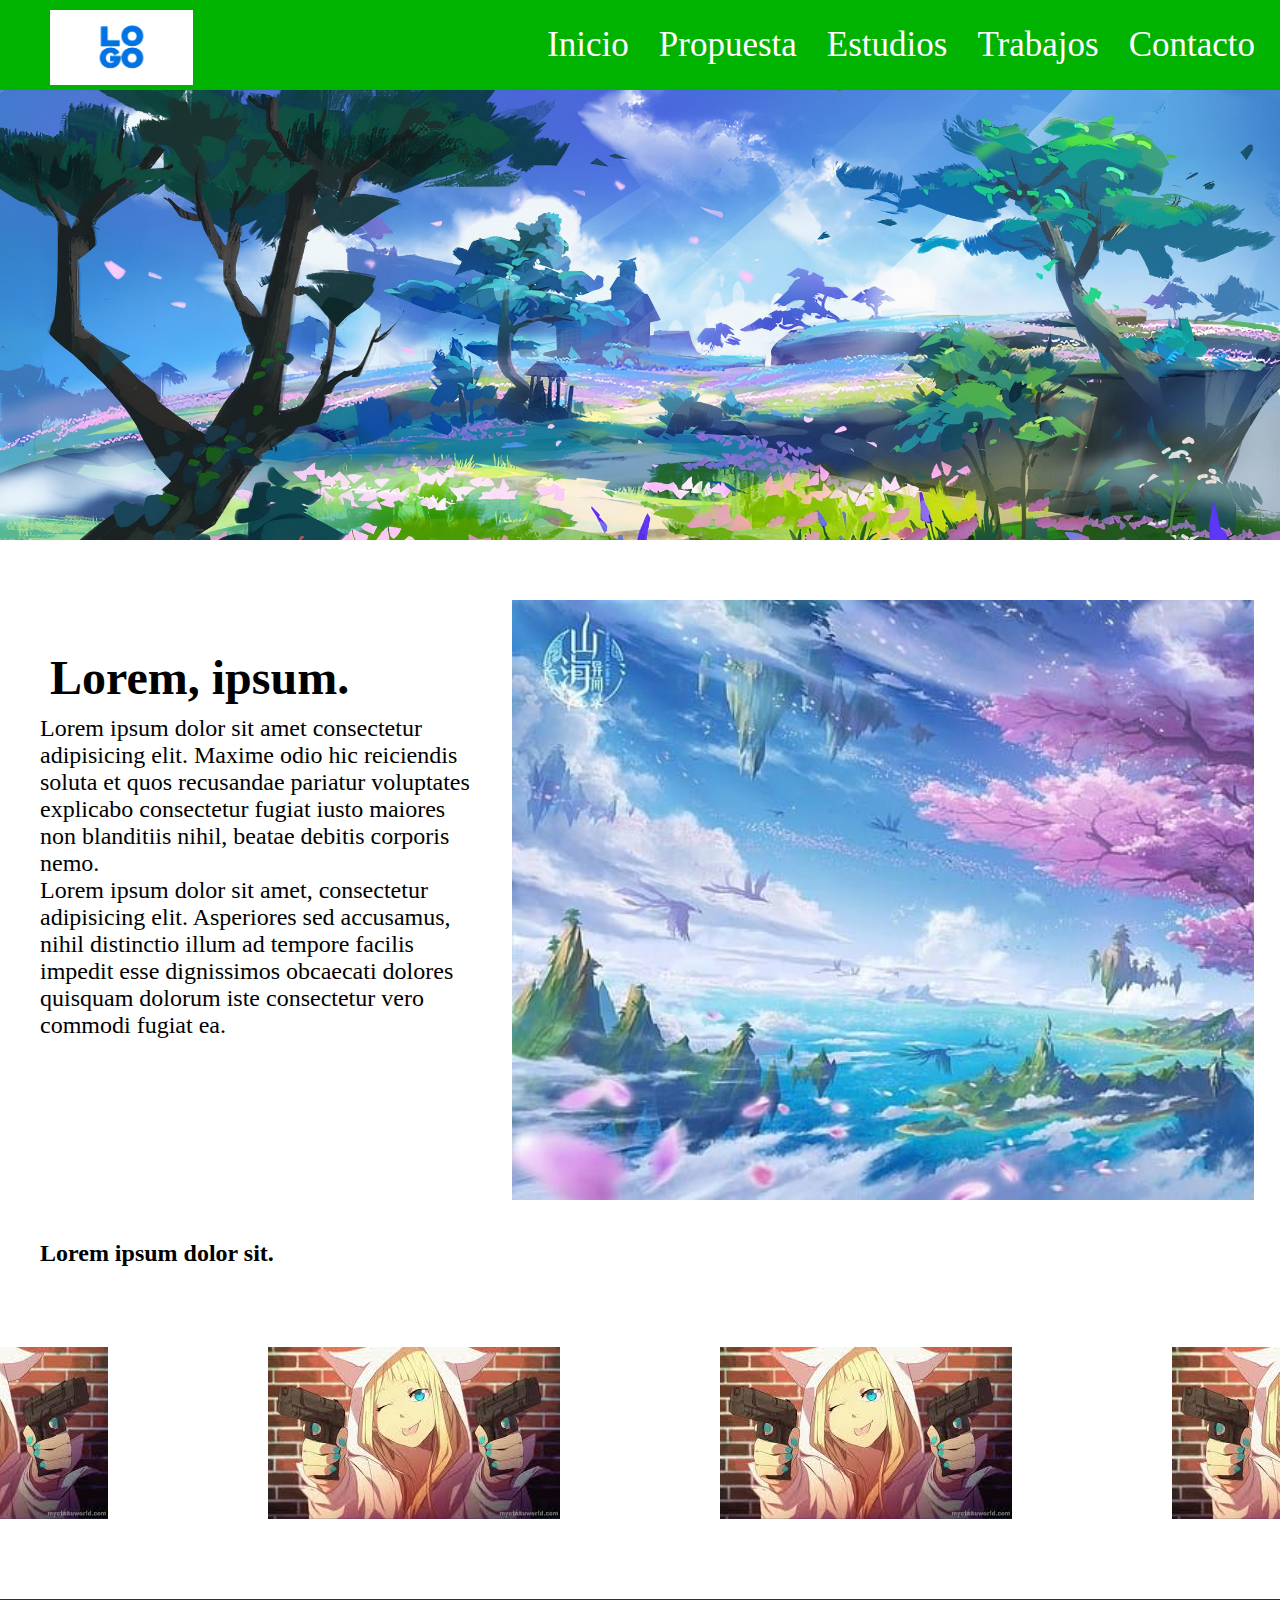
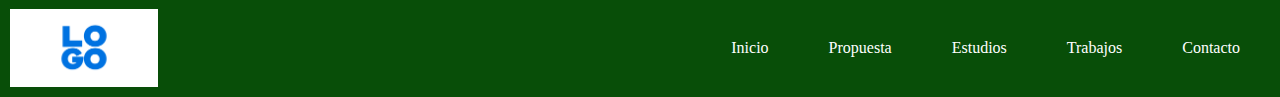
<file: index.html>
<!DOCTYPE html>
<html lang="en">
<head>
    <meta charset="UTF-8">
    <meta http-equiv="X-UA-Compatible" content="IE=edge">
    <meta name="viewport" content="width=device-width, initial-scale=1.0">
    <title>Programando</title>
    <link rel="stylesheet" href="./assets/css/style.css">
</head>
<body>
    <nav class="nav">
        <a href="./index.html">
            <img class="logo" src="./assets/img/logo-social.png" alt="">
        </a>
        <ul>
            <li><a href="./index.html">Inicio</a></li>
            <li><a href="./pages/propuesta.html">Propuesta</a></li>
            <li><a href="./pages/estudios.html">Estudios</a></li>
            <li>
                <a href="./pages/trabajos.html">Trabajos</a>
                <ul>
                    <li><a href="">SubItem</a></li>
                    <li><a href="">SubItem</a></li>
                    <li><a href="">SubItem</a></li>
                </ul>
            </li>
            <li><a href="./pages/contacto.html">Contacto</a></li>
        </ul>
    </nav>
    <header>
        <div class="banner">
        </div>
    </header>
    <main class="contenido">
        <div class="parrafo">
            <h1>Lorem, ipsum.</h1>
            <p>Lorem ipsum dolor sit amet consectetur adipisicing elit. Maxime odio hic reiciendis soluta et quos recusandae pariatur voluptates explicabo consectetur fugiat iusto maiores non blanditiis nihil, beatae debitis corporis nemo.</p>
            <p>Lorem ipsum dolor sit amet, consectetur adipisicing elit. Asperiores sed accusamus, nihil distinctio illum ad tempore facilis impedit esse dignissimos obcaecati dolores quisquam dolorum iste consectetur vero commodi fugiat ea.</p>
        </div>
        <div class="imagen">
        </div>
    </main>
    <aside>
        <h2 class="subtitulo">Lorem ipsum dolor sit.</h2>
       <section class="tarjetas">
            <div class="tarjeta">
                <img src="./assets/img/images.jpg" alt="">
                <div class="tarjetaDesc">
                </div>
                <img src="./assets/img/images.jpg" alt="">
                <div class="tarjetaDesc">
                </div>
                <img src="./assets/img/images.jpg" alt="">
                <div class="tarjetaDesc">
                </div>
                <img src="./assets/img/images.jpg" alt="">
                <div class="tarjetaDesc">
                </div>
            </div>
       </section>
    </aside>
    <footer>
        <a class="logoPie" href="./index.html">
            <img src="./assets/img/logo-social.png" alt="">
        </a>
        <ul class="pie">
            <li><a href="./index.html">Inicio</a></li>
            <li><a href="./pages/propuesta.html">Propuesta</a></li>
            <li><a href="./pages/estudios.html">Estudios</a></li>
            <li><a href="./pages/trabajos.html">Trabajos</a></li>
            <li><a href="./pages/contacto.html">Contacto</a></li>
        </ul>
    </footer>
</body>
</html>
</file>
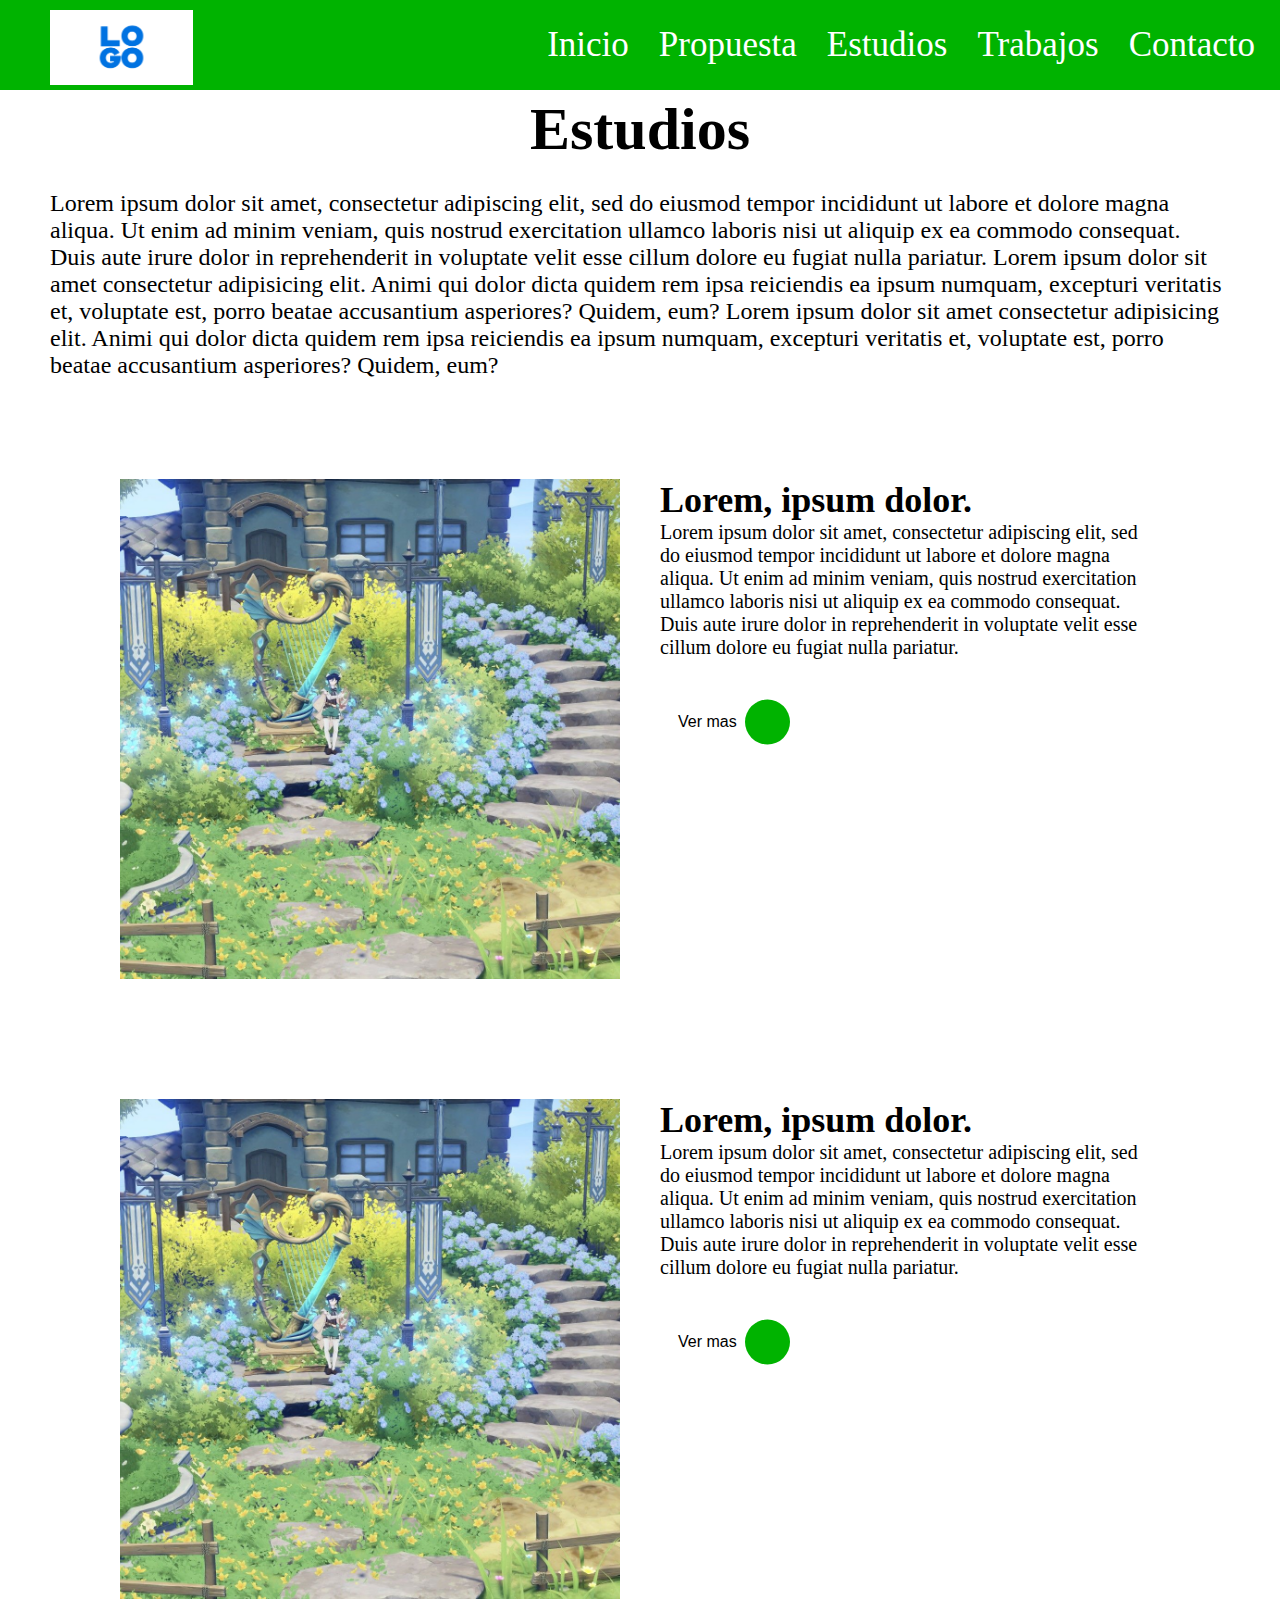
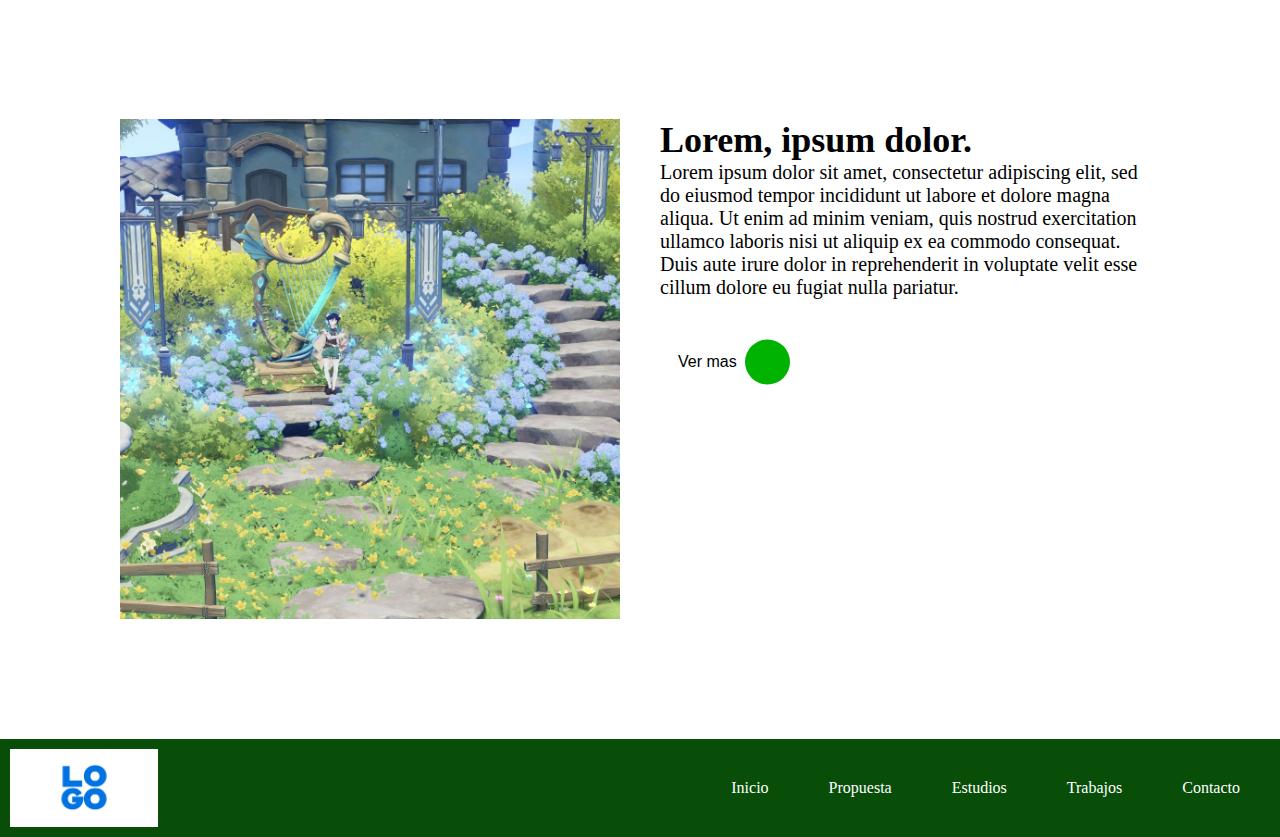
<file: pages/estudios.html>
<!DOCTYPE html>
<html lang="en">
<head>
    <meta charset="UTF-8">
    <meta http-equiv="X-UA-Compatible" content="IE=edge">
    <meta name="viewport" content="width=device-width, initial-scale=1.0">
    <title>Document</title>
    <link rel="stylesheet" href="https://cdnjs.cloudflare.com/ajax/libs/font-awesome/6.2.1/css/all.min.css" integrity="sha512-MV7K8+y+gLIBoVD59lQIYicR65iaqukzvf/nwasF0nqhPay5w/9lJmVM2hMDcnK1OnMGCdVK+iQrJ7lzPJQd1w==" crossorigin="anonymous" referrerpolicy="no-referrer" />
    <link rel="stylesheet" href="../assets/css/style.css">
</head>
<body>
    <nav class="nav">
        <i class="fa-solid fa-bars"></i>
        <a href="./index.html">
            <img class="logo" src="../assets/img/logo-social.png" alt="">
        </a>
        <ul>
            <li><a href="../index.html">Inicio</a></li>
            <li><a href="../pages/propuesta.html">Propuesta</a></li>
            <li><a href="../pages/estudios.html">Estudios</a></li>
            <li>
                <a href="../pages/trabajos.html">Trabajos</a>
                <ul>
                    <li><a href="">SubItem</a></li>
                    <li><a href="">SubItem</a></li>
                    <li><a href="">SubItem</a></li>
                </ul>
            </li>
            <li><a href="../pages/contacto.html">Contacto</a></li>
        </ul>
    </nav>
    <header>
        <div class="tituloEstudios">
            <h1>Estudios</h1>
            <p>Lorem ipsum dolor sit amet, consectetur adipiscing elit, sed do eiusmod tempor incididunt ut labore et dolore magna aliqua. Ut enim ad minim veniam, quis nostrud exercitation ullamco laboris nisi ut aliquip ex ea commodo consequat. Duis aute irure dolor in reprehenderit in voluptate velit esse cillum dolore eu fugiat nulla pariatur.
            Lorem ipsum dolor sit amet consectetur adipisicing elit. Animi qui dolor dicta quidem rem ipsa reiciendis ea ipsum numquam, excepturi veritatis et, voluptate est, porro beatae accusantium asperiores? Quidem, eum?
            Lorem ipsum dolor sit amet consectetur adipisicing elit. Animi qui dolor dicta quidem rem ipsa reiciendis ea ipsum numquam, excepturi veritatis et, voluptate est, porro beatae accusantium asperiores? Quidem, eum?</p>
        </div>
    </header>
    <main>
        <div class="estudio">
            <img src="../assets/img/paisaje5.jpg" alt="">
            <div class="textoEstudio">
                <h3>Lorem, ipsum dolor.</h3>
                <p>Lorem ipsum dolor sit amet, consectetur adipiscing elit, sed do eiusmod tempor incididunt ut labore et dolore magna aliqua. Ut enim ad minim veniam, quis nostrud exercitation ullamco laboris nisi ut aliquip ex ea commodo consequat. Duis aute irure dolor in reprehenderit in voluptate velit esse cillum dolore eu fugiat nulla pariatur.</p>
                <button class="btnEstudios">
                    <div class="circulo"></div>
                    Ver mas <i class="fa-solid fa-arrow-right"></i>
                </button>
            </div>
        </div>
        <div class="estudio">
            <img src="../assets/img/paisaje5.jpg" alt="">
            <div class="textoEstudio">
                <h3>Lorem, ipsum dolor.</h3>
                <p>Lorem ipsum dolor sit amet, consectetur adipiscing elit, sed do eiusmod tempor incididunt ut labore et dolore magna aliqua. Ut enim ad minim veniam, quis nostrud exercitation ullamco laboris nisi ut aliquip ex ea commodo consequat. Duis aute irure dolor in reprehenderit in voluptate velit esse cillum dolore eu fugiat nulla pariatur.</p>
                <button class="btnEstudios">
                    <div class="circulo"></div>
                    Ver mas <i class="fa-solid fa-arrow-right"></i>
                </button>
            </div>
        </div>
        <div class="estudio">
            <img src="../assets/img/paisaje5.jpg" alt="">
            <div class="textoEstudio">
                <h3>Lorem, ipsum dolor.</h3>
                <p>Lorem ipsum dolor sit amet, consectetur adipiscing elit, sed do eiusmod tempor incididunt ut labore et dolore magna aliqua. Ut enim ad minim veniam, quis nostrud exercitation ullamco laboris nisi ut aliquip ex ea commodo consequat. Duis aute irure dolor in reprehenderit in voluptate velit esse cillum dolore eu fugiat nulla pariatur.</p>
                <button class="btnEstudios">
                    <div class="circulo"></div>
                    Ver mas <i class="fa-solid fa-arrow-right"></i>
                </button>
            </div>
        </div>
    </main>
    <aside>

    </aside>
    <footer>
        <a class="logoPie" href="./index.html">
            <img src="../assets/img/logo-social.png" alt="">
        </a>
        <ul class="pie">
            <li><a href="../index.html">Inicio</a></li>
            <li><a href="../pages/propuesta.html">Propuesta</a></li>
            <li><a href="../pages/estudios.html">Estudios</a></li>
            <li><a href="../pages/trabajos.html">Trabajos</a></li>
            <li><a href="../pages/contacto.html">Contacto</a></li>
        </ul>
    </footer>
</body>
</html>
</file>
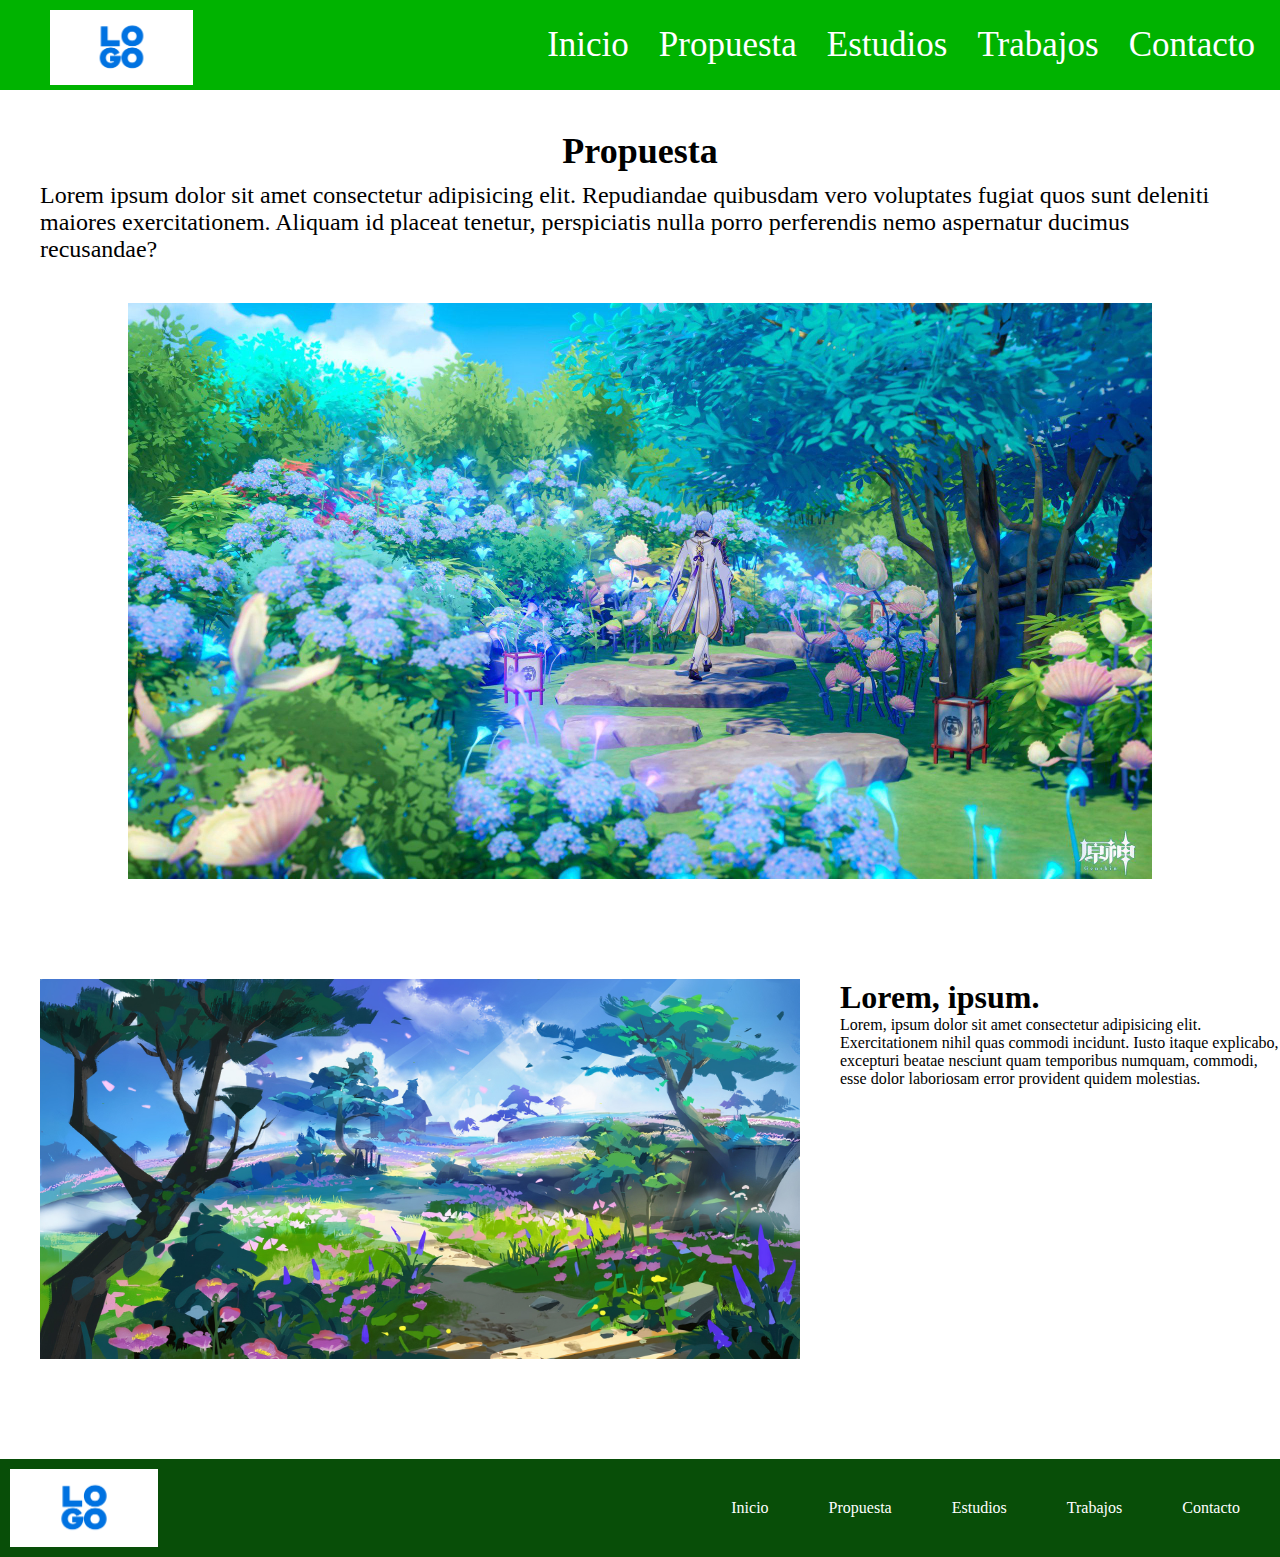
<file: pages/propuesta.html>
<!DOCTYPE html>
<html lang="en">
<head>
    <meta charset="UTF-8">
    <meta http-equiv="X-UA-Compatible" content="IE=edge">
    <meta name="viewport" content="width=device-width, initial-scale=1.0">
    <title>Document</title>
    <link rel="stylesheet" href="../assets/css/style.css">
</head>
<body>
    <nav class="nav">
        <a href="./index.html">
            <img class="logo" src="../assets/img/logo-social.png" alt="">
        </a>
        <ul>
            <li><a href="../index.html">Inicio</a></li>
            <li><a href="../pages/propuesta.html">Propuesta</a></li>
            <li><a href="../pages/estudios.html">Estudios</a></li>
            <li>
                <a href="../pages/trabajos.html">Trabajos</a>
                <ul>
                    <li><a href="">SubItem</a></li>
                    <li><a href="">SubItem</a></li>
                    <li><a href="">SubItem</a></li>
                </ul>
            </li>
            <li><a href="../pages/contacto.html">Contacto</a></li>
        </ul>
    </nav>
    <header class="cuerpoPropuesta">
        <h1 class="tituloPropuesta">Propuesta</h1>
        <p class="textoPropuesta">Lorem ipsum dolor sit amet consectetur adipisicing elit. Repudiandae quibusdam vero voluptates fugiat quos sunt deleniti maiores exercitationem. Aliquam id placeat tenetur, perspiciatis nulla porro perferendis nemo aspernatur ducimus recusandae?</p>
    </header>
    <main class="mainPropuesta">
        <img class="paisajePropuesta" src="../assets/img/paisaje4.jpg" alt="">
        <div class="divMainPropuesta">
             <img class="imagenMainPropuesta" src="../assets/img/wp10165089-genshin-impact-scenery-wallpapers.jpg" alt="">
            <div class="imagenMainPropuesta2">
                <h3>Lorem, ipsum.</h3>
                <p>Lorem, ipsum dolor sit amet consectetur adipisicing elit. Exercitationem nihil quas commodi incidunt. Iusto itaque explicabo, excepturi beatae nesciunt quam temporibus numquam, commodi, esse dolor laboriosam error provident quidem molestias.</p>
            </div>
         </div>
    </main>
    <aside>

    </aside>
    <footer>
        <a class="logoPie" href="./index.html">
            <img src="../assets/img/logo-social.png" alt="">
        </a>
        <ul class="pie">
            <li><a href="../index.html">Inicio</a></li>
            <li><a href="../pages/propuesta.html">Propuesta</a></li>
            <li><a href="../pages/estudios.html">Estudios</a></li>
            <li><a href="../pages/trabajos.html">Trabajos</a></li>
            <li><a href="../pages/contacto.html">Contacto</a></li>
        </ul>
    </footer>
</body>
</html>
</file>
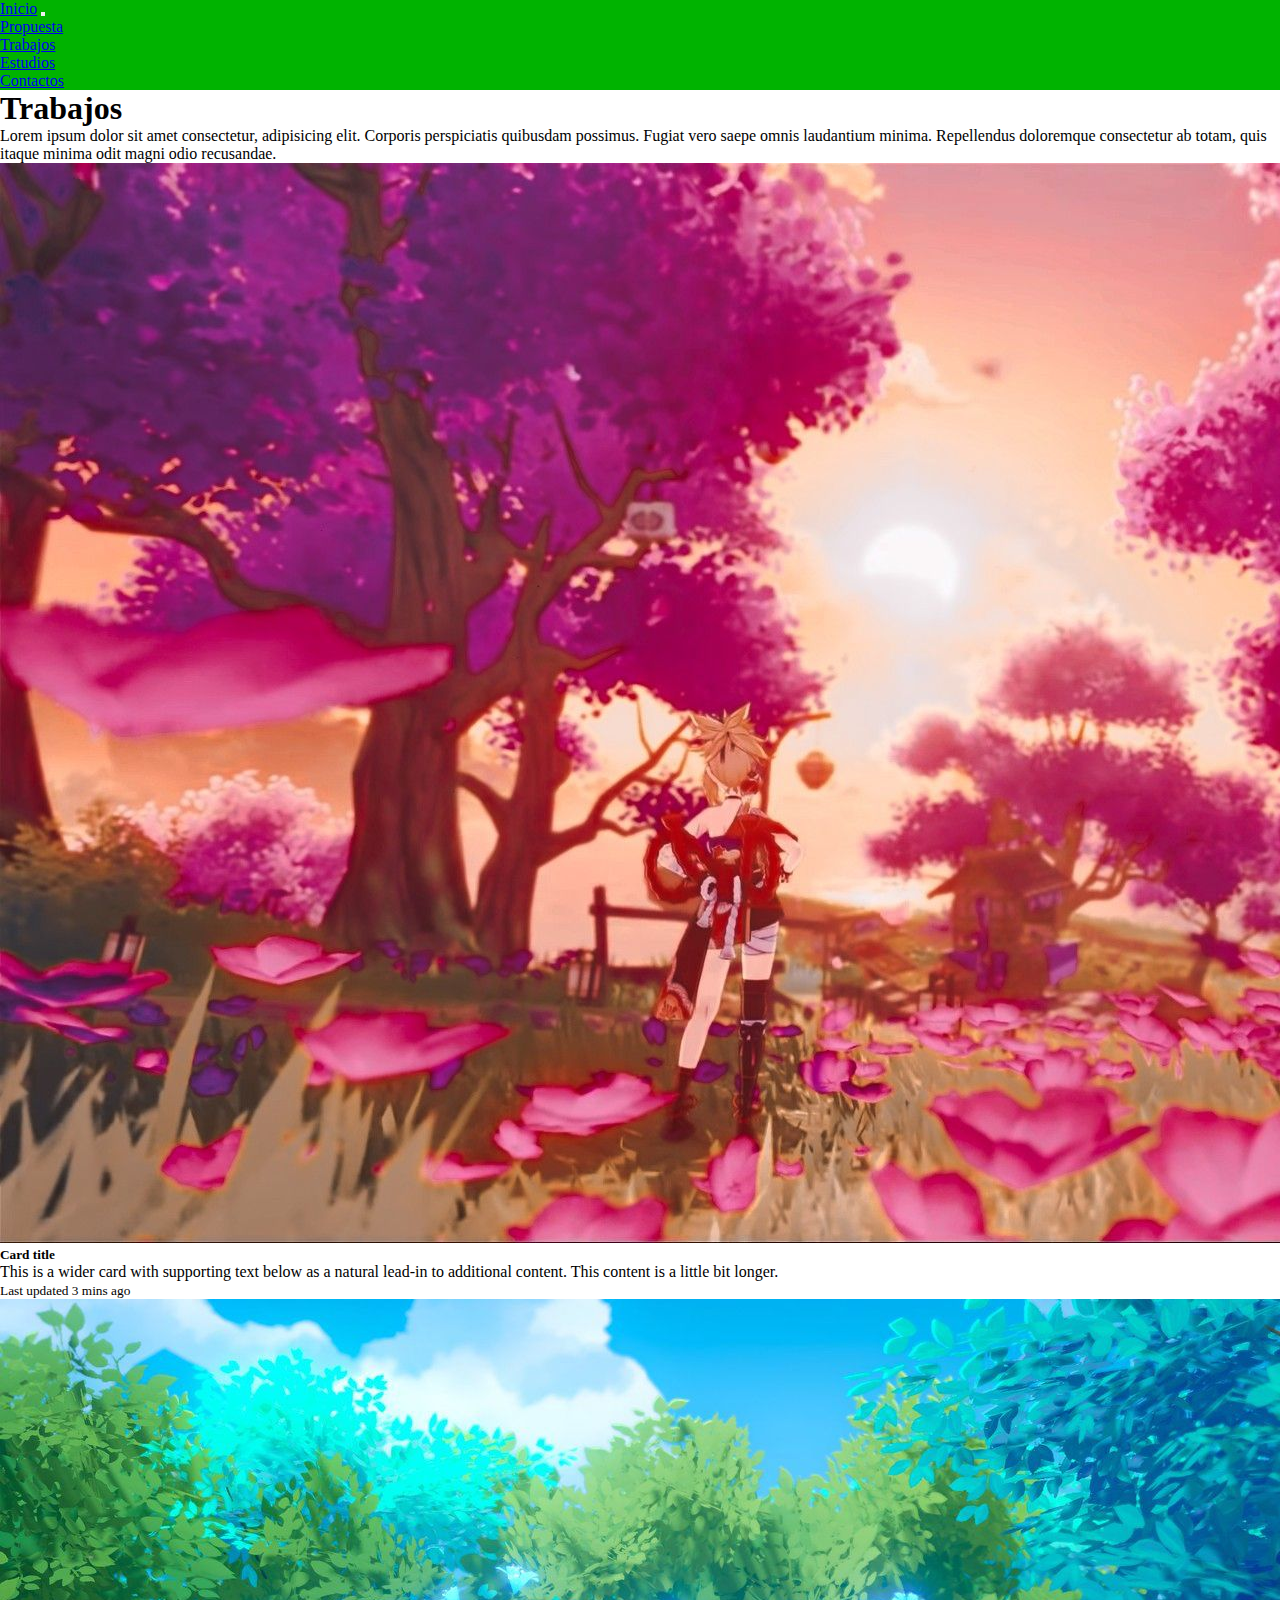
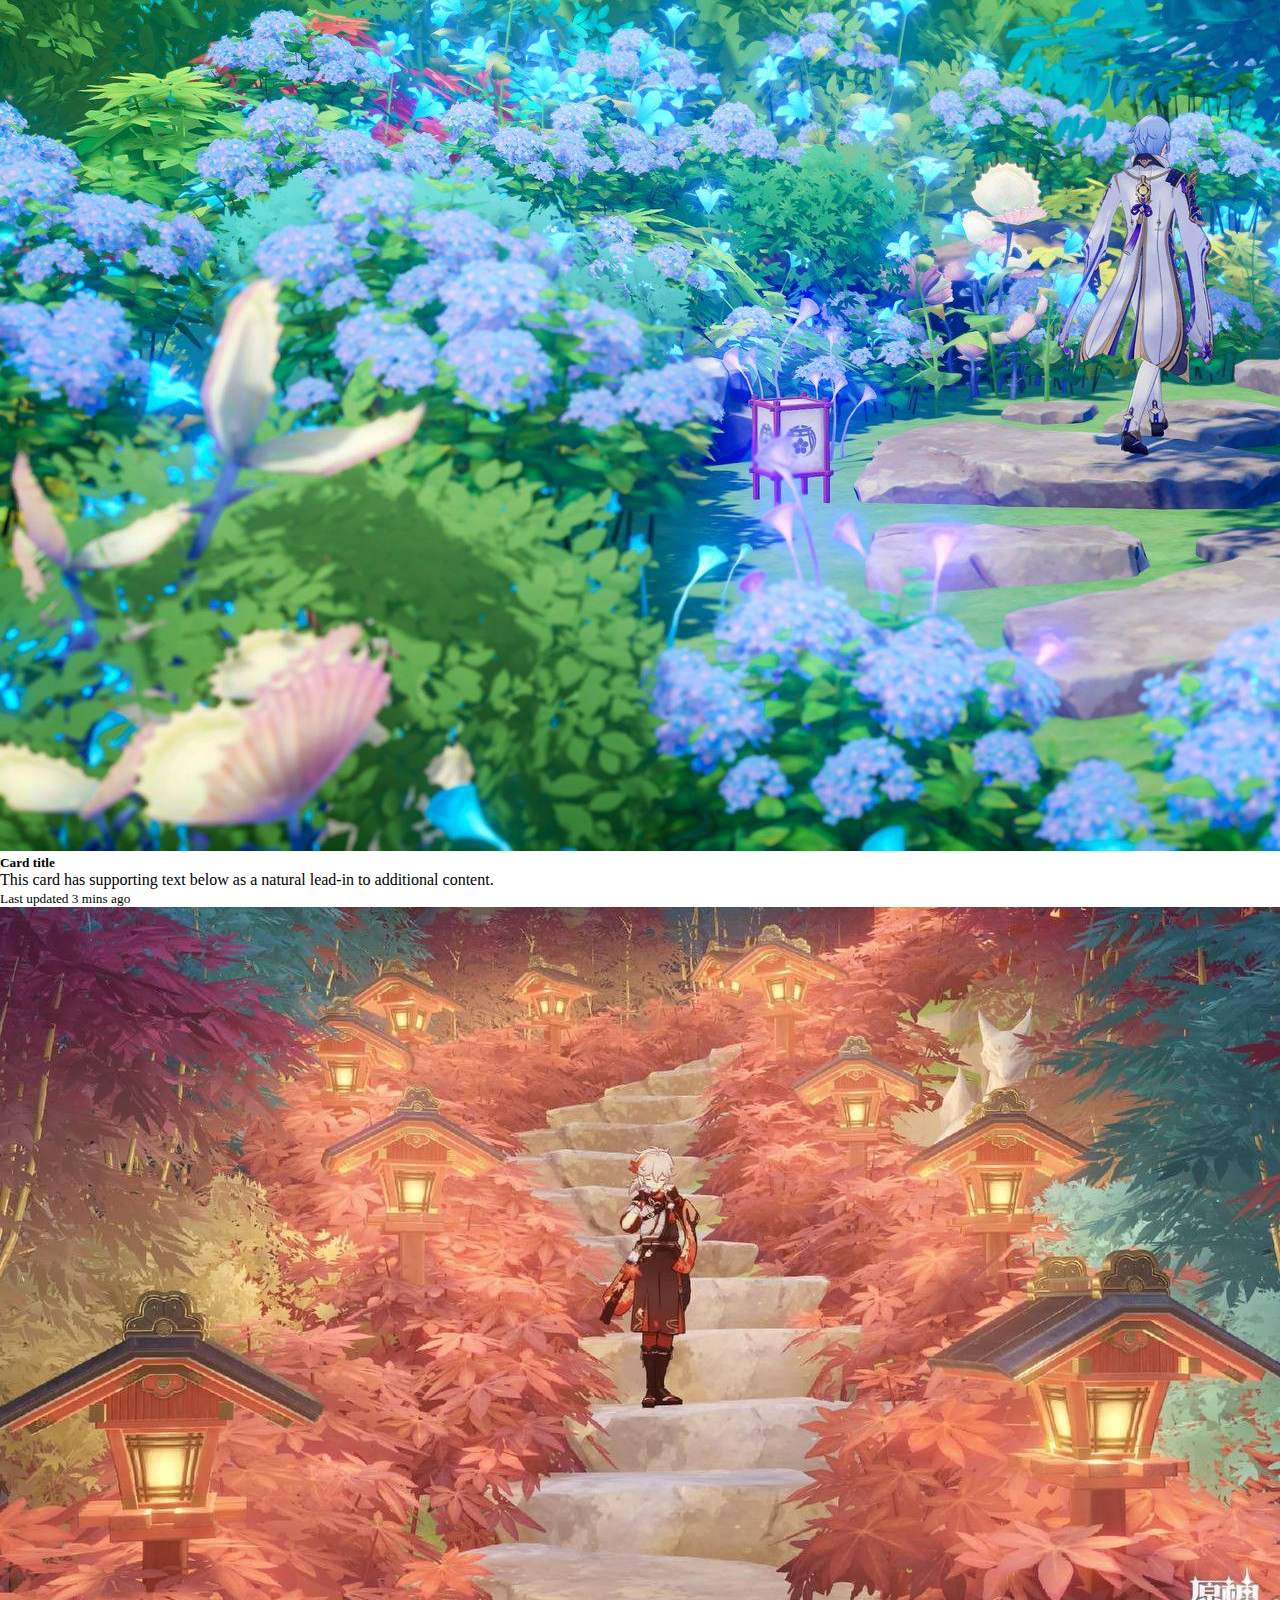
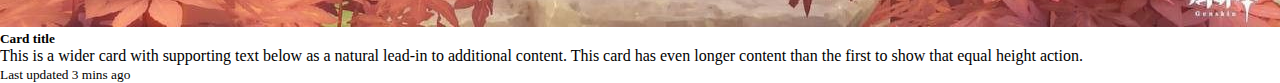
<file: pages/trabajos.html>
<!DOCTYPE html>
<html lang="en">
<head>
    <meta charset="UTF-8">
    <meta http-equiv="X-UA-Compatible" content="IE=edge">
    <meta name="viewport" content="width=device-width, initial-scale=1.0">
    <title>Document</title>
    <!-- CSS only -->
    <link href="https://cdn.jsdelivr.net/npm/bootstrap@5.2.3/dist/css/bootstrap.min.css" rel="stylesheet" integrity="sha384-rbsA2VBKQhggwzxH7pPCaAqO46MgnOM80zW1RWuH61DGLwZJEdK2Kadq2F9CUG65" crossorigin="anonymous">
    <link rel="stylesheet" href="https://cdnjs.cloudflare.com/ajax/libs/font-awesome/6.2.1/css/all.min.css" integrity="sha512-MV7K8+y+gLIBoVD59lQIYicR65iaqukzvf/nwasF0nqhPay5w/9lJmVM2hMDcnK1OnMGCdVK+iQrJ7lzPJQd1w==" crossorigin="anonymous" referrerpolicy="no-referrer" />
    <link rel="stylesheet" href="../assets/css/style.css">
</head>
<body>
        <nav class="navbar" style="background-color: #00b300;">
            <div class="container-fluid">
              <a class="navbar-brand" href="../index.html">Inicio</a>
              <button class="navbar-toggler" type="button" data-bs-toggle="collapse" data-bs-target="#navbarNav" aria-controls="navbarNav" aria-expanded="false" aria-label="Toggle navigation">
                <span class="navbar-toggler-icon"></span>
              </button>
              <div class="collapse navbar-collapse" id="navbarNav">
                <ul class="navbar-nav">
                  <li class="nav-item">
                    <a class="nav-link active" aria-current="page" href="../pages/propuesta.html">Propuesta</a>
                  </li>
                  <li class="nav-item">
                    <a class="nav-link" href="./trabajos.html">Trabajos</a>
                  </li>
                  <li class="nav-item">
                    <a class="nav-link" href="./estudios.html">Estudios</a>
                  </li>
                  <li class="nav-item">
                    <a class="nav-link disabled" href="./contacto.html">Contactos</a>
                  </li>
                </ul>
              </div>
            </div>
          </nav>
    <header>
        <h1>
            Trabajos
        </h1>
        <p>
            Lorem ipsum dolor sit amet consectetur, adipisicing elit. Corporis perspiciatis quibusdam possimus. Fugiat vero saepe omnis laudantium minima. Repellendus doloremque consectetur ab totam, quis itaque minima odit magni odio recusandae.
        </p>
    </header>
    <main class="cartas row m-1">
        <div class="row row-cols-1 row-cols-md-3 g-4">
            <div class="col">
              <div class="card h-100">
                <img src="../assets/img/paisaje3.jpg" class="card-img-top" alt="...">
                <div class="card-body">
                  <h5 class="card-title">Card title</h5>
                  <p class="card-text">This is a wider card with supporting text below as a natural lead-in to additional content. This content is a little bit longer.</p>
                </div>
                <div class="card-footer">
                  <small class="text-muted">Last updated 3 mins ago</small>
                </div>
              </div>
            </div>
            <div class="col">
              <div class="card h-100">
                <img src="../assets/img/paisaje4.jpg" class="card-img-top" alt="...">
                <div class="card-body">
                  <h5 class="card-title">Card title</h5>
                  <p class="card-text">This card has supporting text below as a natural lead-in to additional content.</p>
                </div>
                <div class="card-footer">
                  <small class="text-muted">Last updated 3 mins ago</small>
                </div>
              </div>
            </div>
            <div class="col">
              <div class="card h-100">
                <img src="../assets/img/paisaje6.jpg" class="card-img-top" alt="...">
                <div class="card-body">
                  <h5 class="card-title">Card title</h5>
                  <p class="card-text">This is a wider card with supporting text below as a natural lead-in to additional content. This card has even longer content than the first to show that equal height action.</p>
                </div>
                <div class="card-footer">
                  <small class="text-muted">Last updated 3 mins ago</small>
                </div>
              </div>
            </div>
          </div>
    </main>
    <aside>

    </aside>
    <footer>
    </footer>
<script src="https://cdn.jsdelivr.net/npm/bootstrap@5.2.3/dist/js/bootstrap.bundle.min.js" integrity="sha384-kenU1KFdBIe4zVF0s0G1M5b4hcpxyD9F7jL+jjXkk+Q2h455rYXK/7HAuoJl+0I4" crossorigin="anonymous"></script>
</body>
</html>
</file>
<file: assets/css/style.css>
*{
    margin: 0;
    padding: 0;
    box-sizing: border-box;
}
.banner{
    background-image: url(../img/wp10165089-genshin-impact-scenery-wallpapers.jpg);
    background-size: cover;
    width: 100%;
    height: 450px;
}
.nav{
    background-color: rgb(0, 179, 0);
    font-size: 35px;
    padding: 10px;
}
.nav .fa-bars{
    display: none;
}

.logo{
    height: 75px;
    position: absolute;
    padding-left: 40px;
}



.nav > ul {
    list-style-type: none;
    display: flex;
    justify-content: end;
}

.nav > ul >li:hover ul {
    display: block;
}

.nav > ul > li > a{
    display: block;
    padding: 15px;
    text-decoration: none;
    color: white;
}

.nav > ul > li {
    position: relative;
}

.nav > ul > li > ul > li > a {
    text-decoration: none;
    color: white;
    display: block;
    padding: 15px;
}
.nav > ul > li > ul {
    display: none;
    list-style-type: none;
    width:100% ;
    font-size: 20px;
    position: absolute;
    left: 17px;
    background-color: rgb(0, 179, 0);
}
.parrafo{
    width: 40%;
    height: 100%;
    padding: 40px;
    font-size: x-large;
}
.parrafo > h1{
    padding: 10px;
}

.imagen {
    background-image: url(../img/paisaje2.jpg);
    background-size: cover;
    height: 600px;
    width: 58%;
}
.contenido{
    display: flex;
    padding-top: 60px;
}

.subtitulo{
    padding-top: 40px;
    padding-left: 40px;    
}

.tarjeta{
    padding-left: 40px;
    padding-right: 40px;
    display: flex;
    justify-content: center;
}

.tarjeta > img{
    padding: 0px;
    padding: 80px;
}
footer{
    display: flex;
    background-color: rgb(8, 78, 8);
    justify-content: space-between;
    align-items: center;
}
.logoPie{
    width: 168px;
    display: flex;
    padding: 10px;
}

.logoPie img{
    width: 100%;
    height: 100%;
    object-fit: cover;
    
}

.pie{
    display: flex;
    list-style-type: none;
}

.pie > li > a {
    color: white;
    padding: 20px;
    text-decoration: none;
}

.pie > li{
 padding-right: 20px;   
}

.cuerpoPropuesta{
    width: 100%;
    padding: 40px;
}
.tituloPropuesta{
    font-size: 36px;
    justify-content: center;
    display: flex;
}

.textoPropuesta{
    font-size: x-large;
    justify-content: center;
    display: flex;
    padding-top: 10px;
}

.paisajePropuesta{
    width: 80%;
    display: block;
    margin: auto;
    padding-bottom: 100px;
}

.imagenMainPropuesta{
    width: 800px;
    justify-content: center;
    padding-left: 40px;
}

.divMainPropuesta{
    display: flex;
    padding-bottom: 100px;
}

.imagenMainPropuesta2{
    width: 800px;
    display: block;
    padding-left: 40px;
}

.divMainPropuesta > .imagenMainPropuesta2 > h3{ 
    font-size: 32px;
}

/*Pestaña de Estudios*/

.tituloEstudios{
    display: flex;
    padding-top: 50px;
    padding-bottom: 50px;
    margin: 50px;
    justify-content: center;
    align-content: center;
}
.tituloEstudios > p{
    font-size: 24px;
}

.tituloEstudios > h1 {
    position: absolute;
    top: 95px;
    font-size: 60px;
}

.estudio{
    margin: 40px;
    display: flex;
    padding-left: 80px;
    padding-right: 80px;
    padding-bottom: 80px;
}
.estudio > img{
    width: 500px;
    height: 500px;
    object-fit: cover;
}
.textoEstudio{
    display: block;
    padding-left: 40px;
}
.textoEstudio > h3 {
    font-size: 36px;
}
.textoEstudio > p{
    font-size: 20px;
}
.btnEstudios{
    background: transparent;
    border: none;
    color: black;
    padding: 12px 18px ;
    position: relative;
    margin-top: 40px;
    font-size: 16px;
}
.btnEstudios > i{
    padding-left: 20px;
    font-size: 18px;
}
.btnEstudios .circulo{
    width: 45px;
    height:  45px;
    border-radius: 50px;
    background-color: rgb(0, 179, 0);
    position: absolute;
    z-index: -1;
    left: 85px;
    transform: translate(0px,-50%);
    top: 50%;
    transition: width 0.25s ,left 0.25s 0.25s;
}
.btnEstudios:hover .circulo{
    left: 0%;
    width: 100%;
    transition: left 0.25s , width 0.25s 0.25s;
}

@media(max-width:1150px){
    .estudio > img{
        width: 300px;
        height: 300px;
    }
}

@media(max-width:990px){
    .nav .fa-bars {
        display: block;
        color: white;
        font-size: 44px;
        margin: 32px;
    }
    .nav > ul {
        position: fixed;
        background-color: #00b300;
        top: 0;
        left: -300px;
        flex-direction: column;
        justify-content: start;
        width: 250px;
        height: 100vh;
        padding-left: 30px;
        padding-top: 30px;
        transition: 0.25s;
        }
        
        
        
        .tituloEstudios > h1 {
            position: absolute;
            top: 150px;
            font-size: 40px;
        }
        .nav .fa-bars:hover + a {
            left: 0;
        }
        .nav ul:hover{
            left: 0;
        } 
 
        .logo{
        display:none;


    }

@media(max-width:785px){
        .estudio > img{
            width: 200px;
            height: 200px;
        }
        .textoEstudio > h3 {
            font-size: 24px;
        }
        .textoEstudio > p{
            font-size: 14px;
        }
        .tituloEstudios > h1 {
            position: absolute;
            top: 150px;
            font-size: 40px;
        }
        .tituloEstudios > p{
            font-size: 14px;
        }
    }

    .navbar-brand{
        color: white;
    }
}
</file>
